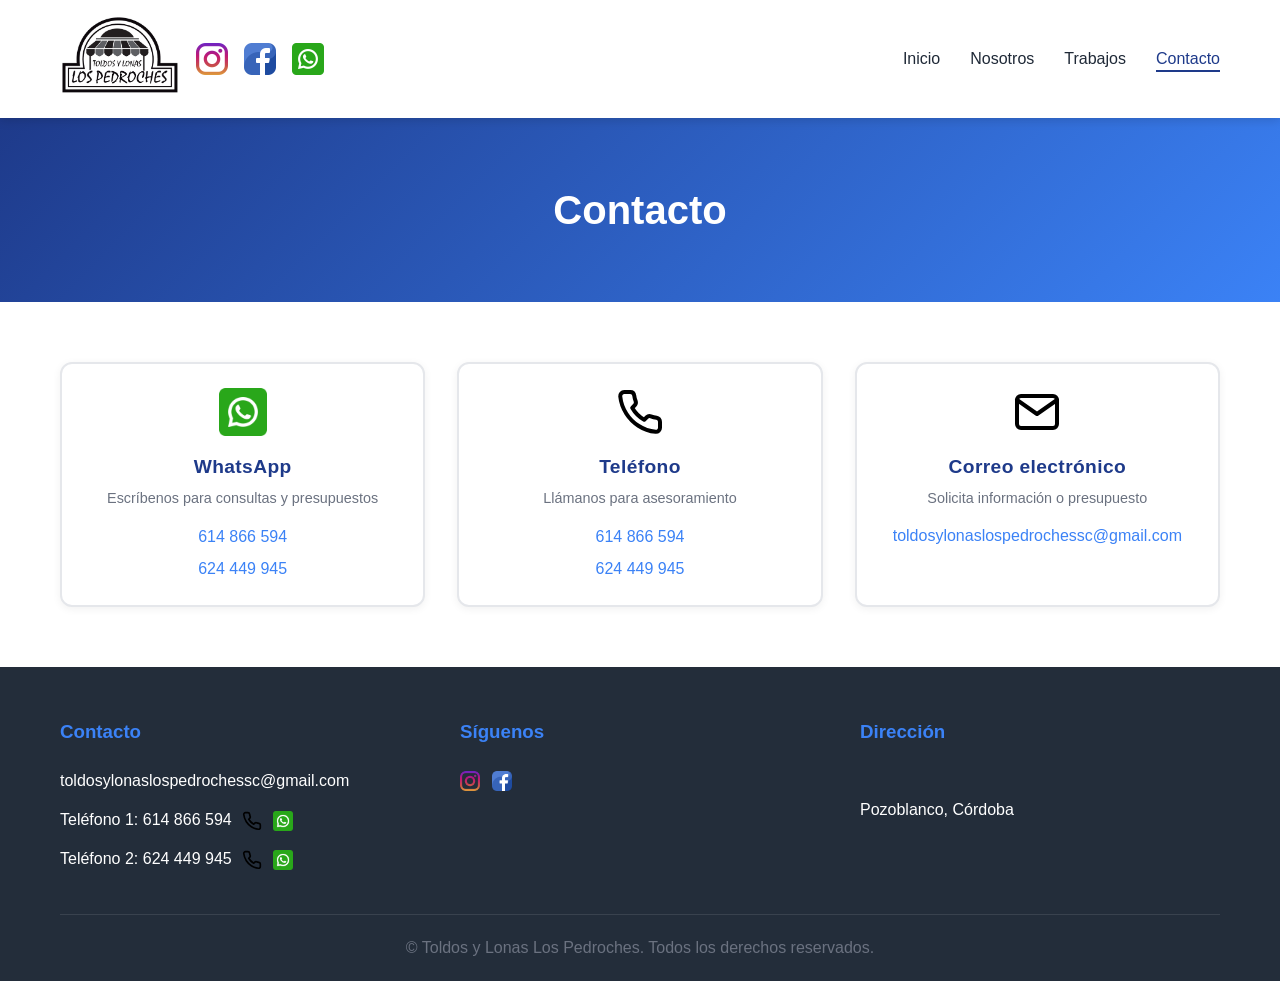
<file: contacto.html>
<!DOCTYPE html>
<html lang="es">

<head>
    <meta charset="UTF-8">
    <meta name="viewport" content="width=device-width, initial-scale=1.0">

    <title>Contacto | Toldos Y Lonas Los Pedroches</title>

    <meta name="description"
        content="Contacta con Toldos y Lonas Los Pedroches para solicitar presupuesto de toldos, pérgolas, cerramientos o ventanas en Pozoblanco y la comarca de Los Pedroches (Córdoba). Atención rápida y sin compromiso.">

    <link rel="canonical" href="https://toldosylonaslospedroches.com/contacto" />

    <link rel="stylesheet" href="css/style.css">

    <!-- Favicon -->
    <link rel="icon" type="image/jpeg" href="img/logo/toldos_y_lonas_los_pedroches_pozoblanco.jpg">

    <!-- Open Graph (para WhatsApp, Facebook, etc.) -->
    <meta property="og:title" content="Contacto | Toldos y Lonas Los Pedroches">
    <meta property="og:description"
        content="Solicita presupuesto para toldos, pérgolas, cerramientos y ventanas en Pozoblanco y la comarca de Los Pedroches (Córdoba).">
    <meta property="og:image"
        content="https://toldosylonaslospedroches.com/img/logo/toldos_y_lonas_los_pedroches_pozoblanco.jpg">
    <meta property="og:url" content="https://toldosylonaslospedroches.com/contacto">
    <meta property="og:type" content="website">

</head>

<body>
    <header>
        <div class="container">
            <div class="logo">
                <a href="index.html" class="logo-link">
                    <img src="img/logo/toldos_y_lonas_los_pedroches_pozoblanco.jpg" alt="Toldos y Lonas Los Pedroches">
                </a>
                <a class="header-instagram"
                    href="https://www.instagram.com/toldosylonaslospedroches?igsh=MXFneHl3bjhxbDBkdw==" target="_blank"
                    rel="noopener noreferrer">
                    <img src="img/icono/logo_instagram.png" alt="Instagram Toldos y Lonas Los Pedroches">
                </a>
                <a class="header-facebook"
                    href="https://www.facebook.com/people/Toldosylonas-Pedroches/pfbid0Kgev13pssiuxuyTjoqtjKKXWjdEY37gqTxpiwwmPkqGadD2X2cgHe19c9mCkzZNrl/"
                    target="_blank" rel="noopener noreferrer">
                    <img src="img/icono/icono_facebook.png" alt="Facebook Toldos y Lonas Los Pedroches">
                </a>
                <a class="header-whatsapp" href="https://wa.me/34614866594" target="_blank" rel="noopener noreferrer">
                    <img src="img/icono/logo_whatsapp.png" alt="WhatsApp Toldos y Lonas Los Pedroches">
                </a>
            </div>
            <nav class="menu">
                <ul>
                    <li><a href="index.html">Inicio</a></li>
                    <li><a href="nosotros.html">Nosotros</a></li>
                    <li><a href="trabajos.html">Trabajos</a></li>
                    <li><a href="contacto.html" class="active">Contacto</a></li>
                </ul>
            </nav>
            <div class="menu-toggle">
                <span></span>
                <span></span>
                <span></span>
            </div>
        </div>
    </header>

    <main>
        <section class="page-header">
            <div class="container">
                <h1>Contacto</h1>
            </div>
        </section>

        <section class="contact-content">
            <div class="container">
                <div class="contact-blocks">
                    <div class="contact-block">
                        <div class="contact-block-icon">
                            <img src="img/icono/logo_whatsapp.png" alt="WhatsApp">
                        </div>
                        <h2>WhatsApp</h2>
                        <p class="contact-block-desc">Escríbenos para consultas y presupuestos</p>
                        <ul class="contact-block-list">
                            <li><a href="https://wa.me/34614866594" target="_blank" rel="noopener noreferrer">614 866
                                    594</a></li>
                            <li><a href="https://wa.me/34624449945" target="_blank" rel="noopener noreferrer">624 449
                                    945</a></li>
                        </ul>
                    </div>
                    <div class="contact-block">
                        <a href="tel:34614866594" class="contact-block-icon" title="Llamar al 614 866 594">
                            <img src="img/icono/icono_telefono.svg" alt="Llamar">
                        </a>
                        <h2>Teléfono</h2>
                        <p class="contact-block-desc">Llámanos para asesoramiento</p>
                        <ul class="contact-block-list">
                            <li><a href="tel:34614866594" title="Llamar">614 866 594</a></li>
                            <li><a href="tel:34624449945" title="Llamar">624 449 945</a></li>
                        </ul>
                    </div>
                    <div class="contact-block">
                        <a href="mailto:toldosylonaslospedroches@gmail.com" class="contact-block-icon"
                            title="Enviar correo">
                            <img src="img/icono/icono_email.svg" alt="Correo electrónico">
                        </a>
                        <h2>Correo electrónico</h2>
                        <p class="contact-block-desc">Solicita información o presupuesto</p>
                        <p class="contact-block-email">
                            <a href="mailto:toldosylonaslospedroches@gmail.com">toldosylonaslospedrochessc@gmail.com</a>
                        </p>
                    </div>
                </div>
            </div>
        </section>
    </main>

    <footer>
        <div class="container">
            <div class="footer-content">
                <div class="footer-section">
                    <h3>Contacto</h3>
                    <p>toldosylonaslospedrochessc@gmail.com</p>
                    <p>Teléfono 1: 614 866 594
                        <a href="tel:34614866594" class="footer-tel" title="Llamar al 614 866 594">
                            <img src="img/icono/icono_telefono.svg" alt="Llamar" class="footer-phone">
                        </a>
                        <a class="footer-whatsapp" href="https://wa.me/34614866594" target="_blank"
                            rel="noopener noreferrer">
                            <img src="img/icono/logo_whatsapp.png" alt="WhatsApp 614 866 594">
                        </a>
                    </p>
                    <p>Teléfono 2: 624 449 945
                        <a href="tel:34624449945" class="footer-tel" title="Llamar al 624 449 945">
                            <img src="img/icono/icono_telefono.svg" alt="Llamar" class="footer-phone">
                        </a>
                        <a class="footer-whatsapp" href="https://wa.me/34624449945" target="_blank"
                            rel="noopener noreferrer">
                            <img src="img/icono/logo_whatsapp.png" alt="WhatsApp 624 449 945">
                        </a>
                    </p>
                </div>
                <div class="footer-section">
                    <h3>Síguenos</h3>
                    <div class="social-links">
                        <a href="https://www.instagram.com/toldosylonaslospedroches?igsh=MXFneHl3bjhxbDBkdw=="
                            target="_blank" rel="noopener noreferrer">
                            <img src="img/icono/logo_instagram.png" alt="Instagram Toldos y Lonas Los Pedroches">
                        </a>
                        <a href="https://www.facebook.com/people/Toldosylonas-Pedroches/pfbid0Kgev13pssiuxuyTjoqtjKKXWjdEY37gqTxpiwwmPkqGadD2X2cgHe19c9mCkzZNrl/"
                            target="_blank" rel="noopener noreferrer">
                            <img src="img/icono/icono_facebook.png" alt="Facebook Toldos y Lonas Los Pedroches">
                        </a>
                    </div>
                </div>
                <div class="footer-section">
                    <h3>Dirección</h3>
                    <p><br>
                        Pozoblanco, Córdoba</p>
                </div>
            </div>
            <div class="footer-bottom">
                <p>&copy; Toldos y Lonas Los Pedroches. Todos los derechos reservados.</p>
            </div>
        </div>
    </footer>

    <script src="js/main.js"></script>
</body>

</html>
</file>
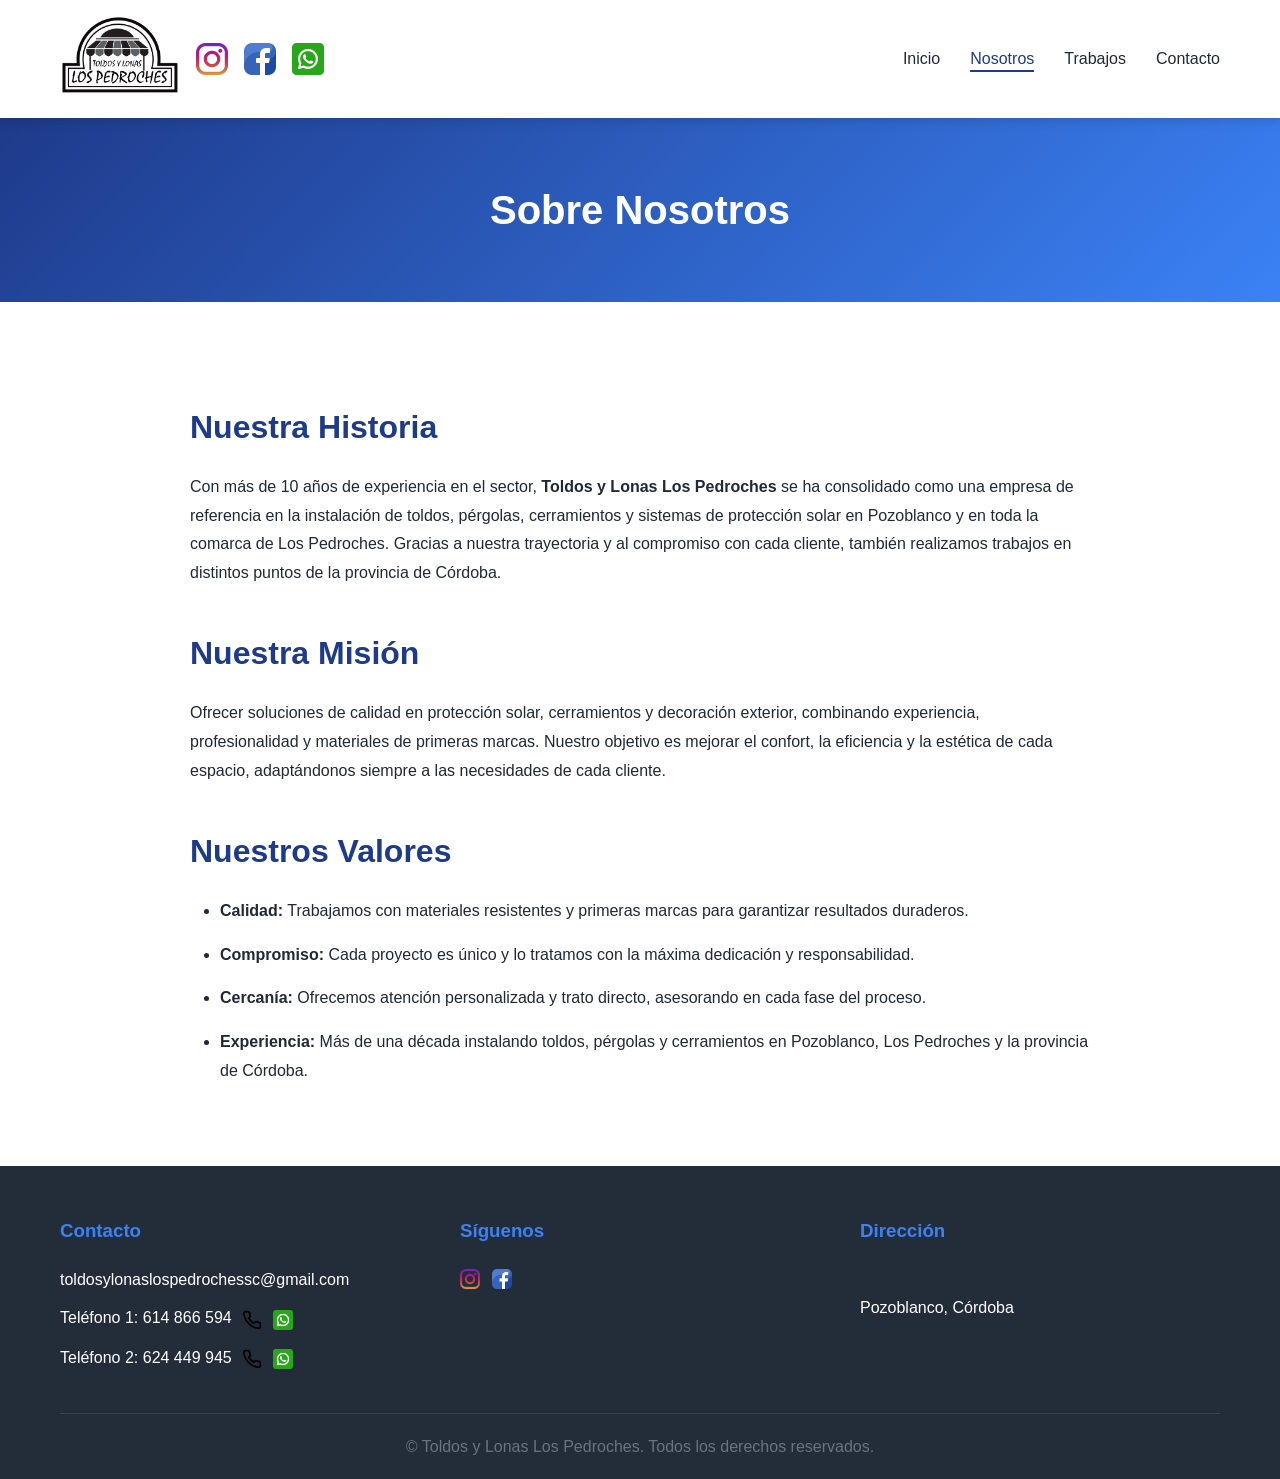
<file: nosotros.html>
<!DOCTYPE html>
<html lang="es">

<head>
    <meta charset="UTF-8">
    <meta name="viewport" content="width=device-width, initial-scale=1.0">

    <title>Nosotros | Toldos Y Lonas Los Pedroches</title>

    <meta name="description"
        content="Conoce Toldos y Lonas Los Pedroches, empresa ubicada en Pozoblanco especializada en la instalación de toldos, pérgolas, cerramientos y ventanas. Más de 10 años ofreciendo servicio en Córdoba y alrededores.">

    <link rel="canonical" href="https://toldosylonaslospedroches.com/nosotros" />

    <link rel="stylesheet" href="css/style.css">

    <!-- Favicon -->
    <link rel="icon" type="image/jpeg" href="img/logo/toldos_y_lonas_los_pedroches_pozoblanco.jpg">

    <!-- Open Graph (para WhatsApp, Facebook, etc.) -->
    <meta property="og:title" content="Toldos y Lonas Los Pedroches">
    <meta property="og:description"
        content="Empresa de Pozoblanco especializada en toldos, pérgolas, cerramientos y ventanas. Más de 10 años de experiencia en Córdoba.">
    <meta property="og:image"
        content="https://toldosylonaslospedroches.com/img/logo/toldos_y_lonas_los_pedroches_pozoblanco.jpg">
    <meta property="og:url" content="https://toldosylonaslospedroches.com/nosotros">
    <meta property="og:type" content="website">

</head>

<body>
    <header>
        <div class="container">
            <div class="logo">
                <a href="index.html" class="logo-link">
                    <img src="img/logo/toldos_y_lonas_los_pedroches_pozoblanco.jpg" alt="Toldos y Lonas Los Pedroches">
                </a>
                <a class="header-instagram"
                    href="https://www.instagram.com/toldosylonaslospedroches?igsh=MXFneHl3bjhxbDBkdw==" target="_blank"
                    rel="noopener noreferrer">
                    <img src="img/icono/logo_instagram.png" alt="Instagram Toldos y Lonas Los Pedroches">
                </a>
                <a class="header-facebook"
                    href="https://www.facebook.com/people/Toldosylonas-Pedroches/pfbid0Kgev13pssiuxuyTjoqtjKKXWjdEY37gqTxpiwwmPkqGadD2X2cgHe19c9mCkzZNrl/"
                    target="_blank" rel="noopener noreferrer">
                    <img src="img/icono/icono_facebook.png" alt="Facebook Toldos y Lonas Los Pedroches">
                </a>
                <a class="header-whatsapp" href="https://wa.me/34614866594" target="_blank" rel="noopener noreferrer">
                    <img src="img/icono/logo_whatsapp.png" alt="WhatsApp Toldos y Lonas Los Pedroches">
                </a>
            </div>
            <nav class="menu">
                <ul>
                    <li><a href="index.html">Inicio</a></li>
                    <li><a href="nosotros.html" class="active">Nosotros</a></li>
                    <li><a href="trabajos.html">Trabajos</a></li>
                    <li><a href="contacto.html">Contacto</a></li>
                </ul>
            </nav>
            <div class="menu-toggle">
                <span></span>
                <span></span>
                <span></span>
            </div>
        </div>
    </header>

    <main>
        <section class="page-header">
            <div class="container">
                <h1>Sobre Nosotros</h1>
            </div>
        </section>

        <section class="about-content">
            <div class="container">
                <div class="about-text">

                    <h2>Nuestra Historia</h2>
                    <p>Con más de 10 años de experiencia en el sector, <strong>Toldos y Lonas Los Pedroches</strong> se
                        ha consolidado como una empresa de referencia en la instalación de toldos, pérgolas,
                        cerramientos y sistemas de protección solar en Pozoblanco y en toda la comarca de Los Pedroches.
                        Gracias a nuestra trayectoria y al compromiso con cada cliente, también realizamos trabajos en
                        distintos puntos de la provincia de Córdoba.</p>

                    <h2>Nuestra Misión</h2>
                    <p>Ofrecer soluciones de calidad en protección solar, cerramientos y decoración exterior, combinando
                        experiencia, profesionalidad y materiales de primeras marcas. Nuestro objetivo es mejorar el
                        confort, la eficiencia y la estética de cada espacio, adaptándonos siempre a las necesidades de
                        cada cliente.</p>

                    <h2>Nuestros Valores</h2>
                    <ul>
                        <li><strong>Calidad:</strong> Trabajamos con materiales resistentes y primeras marcas para
                            garantizar resultados duraderos.</li>
                        <li><strong>Compromiso:</strong> Cada proyecto es único y lo tratamos con la máxima dedicación y
                            responsabilidad.</li>
                        <li><strong>Cercanía:</strong> Ofrecemos atención personalizada y trato directo, asesorando en
                            cada fase del proceso.</li>
                        <li><strong>Experiencia:</strong> Más de una década instalando toldos, pérgolas y cerramientos
                            en Pozoblanco, Los Pedroches y la provincia de Córdoba.</li>
                    </ul>

                </div>
            </div>
        </section>
    </main>

    <footer>
        <div class="container">
            <div class="footer-content">
                <div class="footer-section">
                    <h3>Contacto</h3>
                    <p>toldosylonaslospedrochessc@gmail.com</p>
                    <p>Teléfono 1: 614 866 594
                        <a href="tel:34614866594" class="footer-tel" title="Llamar al 614 866 594">
                            <img src="img/icono/icono_telefono.svg" alt="Llamar" class="footer-phone">
                        </a>
                        <a class="footer-whatsapp" href="https://wa.me/34614866594" target="_blank"
                            rel="noopener noreferrer">
                            <img src="img/icono/logo_whatsapp.png" alt="WhatsApp 614 866 594">
                        </a>
                    </p>
                    <p>Teléfono 2: 624 449 945
                        <a href="tel:34624449945" class="footer-tel" title="Llamar al 624 449 945">
                            <img src="img/icono/icono_telefono.svg" alt="Llamar" class="footer-phone">
                        </a>
                        <a class="footer-whatsapp" href="https://wa.me/34624449945" target="_blank"
                            rel="noopener noreferrer">
                            <img src="img/icono/logo_whatsapp.png" alt="WhatsApp 624 449 945">
                        </a>
                    </p>
                </div>
                <div class="footer-section">
                    <h3>Síguenos</h3>
                    <div class="social-links">
                        <a href="https://www.instagram.com/toldosylonaslospedroches?igsh=MXFneHl3bjhxbDBkdw=="
                            target="_blank" rel="noopener noreferrer">
                            <img src="img/icono/logo_instagram.png" alt="Instagram Toldos y Lonas Los Pedroches">
                        </a>
                        <a href="https://www.facebook.com/people/Toldosylonas-Pedroches/pfbid0Kgev13pssiuxuyTjoqtjKKXWjdEY37gqTxpiwwmPkqGadD2X2cgHe19c9mCkzZNrl/"
                            target="_blank" rel="noopener noreferrer">
                            <img src="img/icono/icono_facebook.png" alt="Facebook Toldos y Lonas Los Pedroches">
                        </a>
                    </div>
                </div>
                <div class="footer-section">
                    <h3>Dirección</h3>
                    <p><br>
                        Pozoblanco, Córdoba</p>
                </div>
            </div>
            <div class="footer-bottom">
                <p>&copy; Toldos y Lonas Los Pedroches. Todos los derechos reservados.</p>
            </div>
        </div>
    </footer>

    <script src="js/main.js"></script>
</body>

</html>
</file>
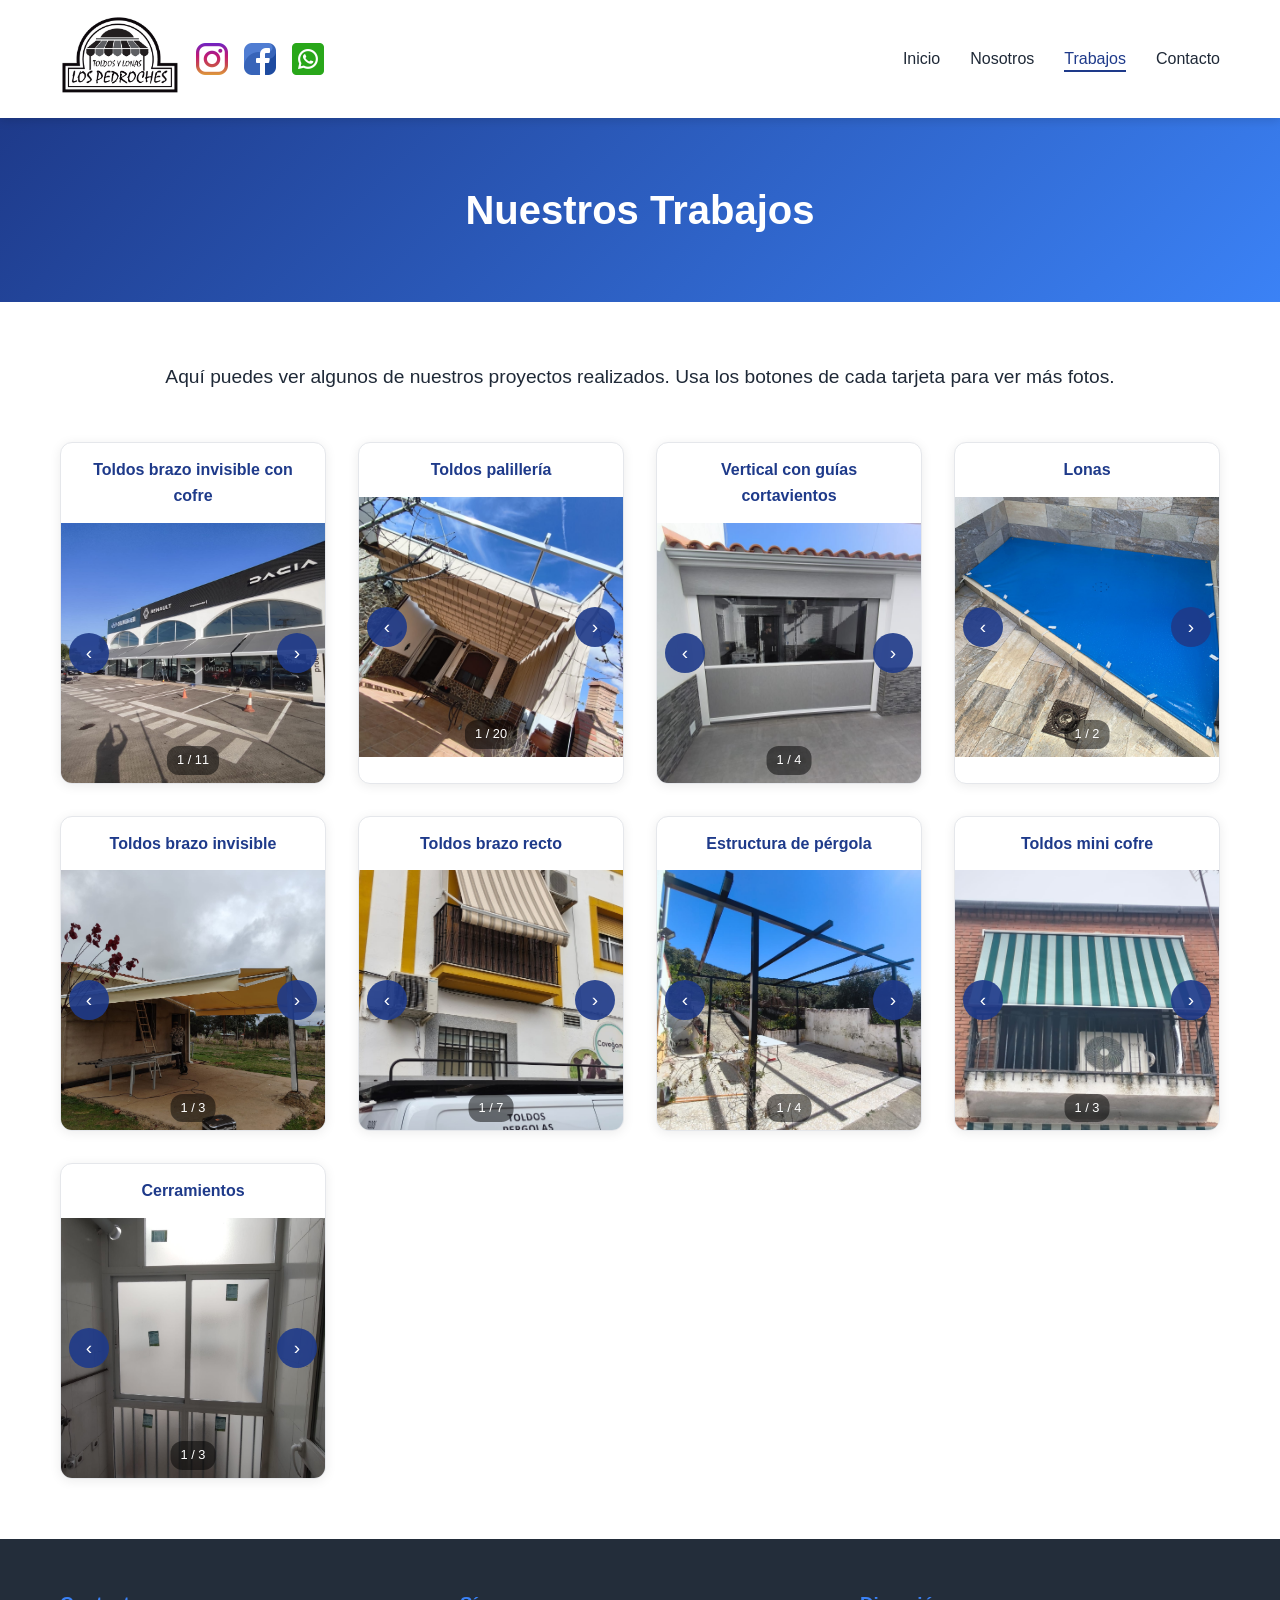
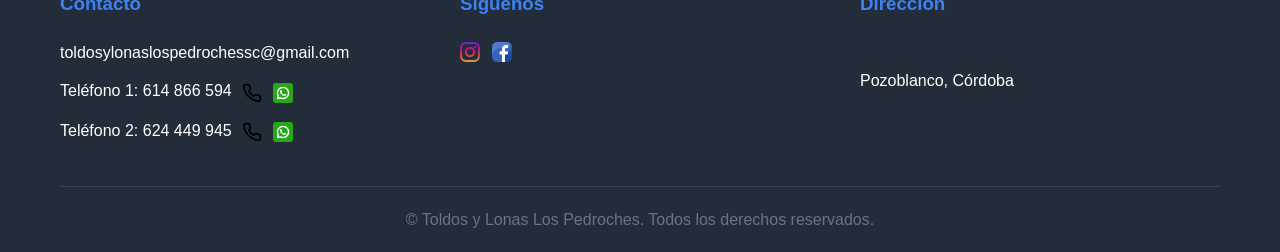
<file: trabajos.html>
<!DOCTYPE html>
<html lang="es">

<head>
    <meta charset="UTF-8">
    <meta name="viewport" content="width=device-width, initial-scale=1.0">

    <title>Trabajos | Toldos Y Lonas Los Pedroches</title>

    <meta name="description"
        content="Descubre algunos de nuestros trabajos de instalación de toldos, pérgolas, cerramientos y ventanas realizados por Toldos y Lonas Los Pedroches en Pozoblanco y provincia de Córdoba.">

    <link rel="canonical" href="https://toldosylonaslospedroches.com/trabajos" />

    <link rel="stylesheet" href="css/style.css">

    <!-- Favicon -->
    <link rel="icon" type="image/jpeg" href="img/logo/toldos_y_lonas_los_pedroches_pozoblanco.jpg">

    <!-- Open Graph (para WhatsApp, Facebook, etc.) -->
    <meta property="og:title" content="Trabajos de Toldos y Cerramientos | Toldos y Lonas Los Pedroches">
    <meta property="og:description"
        content="Mira algunos de nuestros trabajos de instalación de toldos, pérgolas, cerramientos y ventanas en Pozoblanco y provincia de Córdoba.">
    <meta property="og:image"
        content="https://toldosylonaslospedroches.com/img/logo/toldos_y_lonas_los_pedroches_pozoblanco.jpg">
    <meta property="og:url" content="https://toldosylonaslospedroches.com/trabajos">
    <meta property="og:type" content="website">

</head>

<body>
    <header>
        <div class="container">
            <div class="logo">
                <a href="index.html" class="logo-link">
                    <img src="img/logo/toldos_y_lonas_los_pedroches_pozoblanco.jpg" alt="Toldos y Lonas Los Pedroches">
                </a>
                <a class="header-instagram"
                    href="https://www.instagram.com/toldosylonaslospedroches?igsh=MXFneHl3bjhxbDBkdw==" target="_blank"
                    rel="noopener noreferrer">
                    <img src="img/icono/logo_instagram.png" alt="Instagram Toldos y Lonas Los Pedroches">
                </a>
                <a class="header-facebook"
                    href="https://www.facebook.com/people/Toldosylonas-Pedroches/pfbid0Kgev13pssiuxuyTjoqtjKKXWjdEY37gqTxpiwwmPkqGadD2X2cgHe19c9mCkzZNrl/"
                    target="_blank" rel="noopener noreferrer">
                    <img src="img/icono/icono_facebook.png" alt="Facebook Toldos y Lonas Los Pedroches">
                </a>
                <a class="header-whatsapp" href="https://wa.me/34614866594" target="_blank" rel="noopener noreferrer">
                    <img src="img/icono/logo_whatsapp.png" alt="WhatsApp Toldos y Lonas Los Pedroches">
                </a>
            </div>
            <nav class="menu">
                <ul>
                    <li><a href="index.html">Inicio</a></li>
                    <li><a href="nosotros.html">Nosotros</a></li>
                    <li><a href="trabajos.html" class="active">Trabajos</a></li>
                    <li><a href="contacto.html">Contacto</a></li>
                </ul>
            </nav>
            <div class="menu-toggle">
                <span></span>
                <span></span>
                <span></span>
            </div>
        </div>
    </header>

    <main>
        <style>
            .works-cards {
                display: grid;
                grid-template-columns: 1fr;
                gap: 28px;
                max-width: 1000px;
                margin: 0 auto;
            }

            @media (min-width: 600px) {
                .works-cards {
                    grid-template-columns: repeat(2, 1fr);
                }
            }

            @media (min-width: 900px) {
                .works-cards {
                    grid-template-columns: repeat(3, 1fr);
                    gap: 32px;
                }
            }

            @media (min-width: 1100px) {
                .works-cards {
                    grid-template-columns: repeat(4, 1fr);
                    max-width: 1200px;
                }
            }

            .work-card {
                background: #fff;
                border-radius: 12px;
                overflow: hidden;
                box-shadow: 0 2px 12px rgba(0, 0, 0, 0.08);
                border: 1px solid #e5e7eb;
            }

            .work-card-title {
                padding: 14px 16px;
                font-size: 1rem;
                color: var(--primary-blue);
                font-weight: 600;
                text-align: center;
            }

            .work-card-slider {
                position: relative;
                width: 100%;
                height: 260px;
                background: #f3f4f6;
            }

            .work-card-slider img {
                width: 100%;
                height: 100%;
                object-fit: cover;
                display: block;
            }

            @media (max-width: 768px) {
                .work-card-slider {
                    height: 380px;
                }

                .work-card-slider img {
                    object-fit: contain;
                }
            }

            .work-card-btns {
                position: absolute;
                top: 0;
                left: 0;
                right: 0;
                bottom: 0;
                display: flex;
                justify-content: space-between;
                align-items: center;
                padding: 0 8px;
                pointer-events: none;
            }

            .work-card-btns button {
                pointer-events: auto;
                width: 40px;
                height: 40px;
                border: none;
                border-radius: 50%;
                background: rgba(30, 58, 138, 0.9);
                color: #fff;
                font-size: 1.2rem;
                cursor: pointer;
                display: flex;
                align-items: center;
                justify-content: center;
                transition: background 0.2s;
            }

            .work-card-btns button:hover {
                background: var(--secondary-blue);
            }

            .work-card-counter {
                position: absolute;
                bottom: 8px;
                left: 50%;
                transform: translateX(-50%);
                background: rgba(0, 0, 0, 0.5);
                color: #fff;
                padding: 4px 10px;
                border-radius: 12px;
                font-size: 0.8rem;
            }
        </style>
        <section class="page-header">
            <div class="container">
                <h1>Nuestros Trabajos</h1>
            </div>
        </section>

        <section class="works-content">
            <div class="container">
                <p class="intro-text">Aquí puedes ver algunos de nuestros proyectos realizados. Usa los botones de cada
                    tarjeta para ver más fotos.</p>
                <div class="works-cards">
                    <div class="work-card"
                        data-images='["img/trabajos/1_toldos_brazo_invisible_cofre/brazo_invisible_cofre_1.jpeg","img/trabajos/1_toldos_brazo_invisible_cofre/brazo_invisible_cofre_2.jpeg","img/trabajos/1_toldos_brazo_invisible_cofre/brazo_invisible_cofre_3.jpeg","img/trabajos/1_toldos_brazo_invisible_cofre/brazo_invisible_cofre_4.jpeg","img/trabajos/1_toldos_brazo_invisible_cofre/brazo_invisible_cofre_5.jpeg","img/trabajos/1_toldos_brazo_invisible_cofre/brazo_invisible_cofre_6.jpeg","img/trabajos/1_toldos_brazo_invisible_cofre/brazo_invisible_cofre_7.jpeg","img/trabajos/1_toldos_brazo_invisible_cofre/brazo_invisible_cofre_8.jpeg","img/trabajos/1_toldos_brazo_invisible_cofre/brazo_invisible_cofre_9.jpeg","img/trabajos/1_toldos_brazo_invisible_cofre/brazo_invisible_cofre_10.jpeg","img/trabajos/1_toldos_brazo_invisible_cofre/brazo_invisible_cofre_11.jpeg"]'
                        data-title="Toldos brazo invisible con cofre">
                        <h3 class="work-card-title">Toldos brazo invisible con cofre</h3>
                        <div class="work-card-slider"><img src="img/trabajos/1_toldos_brazo_invisible_cofre/brazo_invisible_cofre_1.jpeg" alt="Toldos brazo invisible con cofre">
                            <div class="work-card-btns"><button type="button" aria-label="Anterior">‹</button><button type="button" aria-label="Siguiente">›</button></div><span class="work-card-counter">1 / 11</span></div>
                    </div>
                    <div class="work-card"
                        data-images='["img/trabajos/2_toldos_palilleria/toldo_palilleria_1.jpeg","img/trabajos/2_toldos_palilleria/toldo_palilleria_2.jpeg","img/trabajos/2_toldos_palilleria/toldo_palilleria_3.jpeg","img/trabajos/2_toldos_palilleria/toldo_palilleria_4.jpeg","img/trabajos/2_toldos_palilleria/toldo_palilleria_5.jpeg","img/trabajos/2_toldos_palilleria/toldo_palilleria_6.jpeg","img/trabajos/2_toldos_palilleria/toldo_palilleria_7.jpeg","img/trabajos/2_toldos_palilleria/toldo_palilleria_8.jpeg","img/trabajos/2_toldos_palilleria/toldo_palilleria_9.jpeg","img/trabajos/2_toldos_palilleria/toldo_palilleria_10.jpeg","img/trabajos/2_toldos_palilleria/toldo_palilleria_11.jpeg","img/trabajos/2_toldos_palilleria/toldo_palilleria_12.jpeg","img/trabajos/2_toldos_palilleria/toldo_palilleria_13.jpeg","img/trabajos/2_toldos_palilleria/toldo_palilleria_14.jpeg","img/trabajos/2_toldos_palilleria/toldo_palilleria_15.jpeg","img/trabajos/2_toldos_palilleria/toldo_palilleria_16.jpeg","img/trabajos/2_toldos_palilleria/toldo_palilleria_17.jpeg","img/trabajos/2_toldos_palilleria/toldo_palilleria_18.jpeg","img/trabajos/2_toldos_palilleria/toldo_palilleria_19.jpeg","img/trabajos/2_toldos_palilleria/toldo_palilleria_20.jpeg"]'
                        data-title="Toldos palillería">
                        <h3 class="work-card-title">Toldos palillería</h3>
                        <div class="work-card-slider"><img src="img/trabajos/2_toldos_palilleria/toldo_palilleria_1.jpeg" alt="Toldos palillería">
                            <div class="work-card-btns"><button type="button" aria-label="Anterior">‹</button><button type="button" aria-label="Siguiente">›</button></div><span class="work-card-counter">1 / 20</span></div>
                    </div>
                    <div class="work-card"
                        data-images='["img/trabajos/3_vertical_con_guias_cortavientos/WhatsApp%20Image%202026-03-03%20at%2014.45.31.jpeg","img/trabajos/3_vertical_con_guias_cortavientos/WhatsApp%20Image%202026-03-03%20at%2014.45.31%20(1).jpeg","img/trabajos/3_vertical_con_guias_cortavientos/WhatsApp%20Image%202026-03-03%20at%2014.45.31%20(2).jpeg","img/trabajos/3_vertical_con_guias_cortavientos/WhatsApp%20Image%202026-03-03%20at%2014.45.31%20(3).jpeg"]'
                        data-title="Vertical con guías cortavientos">
                        <h3 class="work-card-title">Vertical con guías cortavientos</h3>
                        <div class="work-card-slider"><img src="img/trabajos/3_vertical_con_guias_cortavientos/WhatsApp%20Image%202026-03-03%20at%2014.45.31.jpeg" alt="Vertical con guías cortavientos">
                            <div class="work-card-btns"><button type="button" aria-label="Anterior">‹</button><button type="button" aria-label="Siguiente">›</button></div><span class="work-card-counter">1 / 4</span></div>
                    </div>
                    <div class="work-card"
                        data-images='["img/trabajos/4_lonas/lonas_1.jpeg","img/trabajos/4_lonas/lonas_2.jpeg"]'
                        data-title="Lonas">
                        <h3 class="work-card-title">Lonas</h3>
                        <div class="work-card-slider"><img src="img/trabajos/4_lonas/lonas_1.jpeg" alt="Lonas">
                            <div class="work-card-btns"><button type="button" aria-label="Anterior">‹</button><button type="button" aria-label="Siguiente">›</button></div><span class="work-card-counter">1 / 2</span></div>
                    </div>
                    <div class="work-card"
                        data-images='["img/trabajos/5_toldos_brazo_invisible/WhatsApp%20Image%202026-03-03%20at%2014.47.12.jpeg","img/trabajos/5_toldos_brazo_invisible/WhatsApp%20Image%202026-03-03%20at%2014.47.12%20(1).jpeg","img/trabajos/5_toldos_brazo_invisible/WhatsApp%20Image%202026-03-03%20at%2014.47.13.jpeg"]'
                        data-title="Toldos brazo invisible">
                        <h3 class="work-card-title">Toldos brazo invisible</h3>
                        <div class="work-card-slider"><img src="img/trabajos/5_toldos_brazo_invisible/WhatsApp%20Image%202026-03-03%20at%2014.47.12.jpeg" alt="Toldos brazo invisible">
                            <div class="work-card-btns"><button type="button" aria-label="Anterior">‹</button><button type="button" aria-label="Siguiente">›</button></div><span class="work-card-counter">1 / 3</span></div>
                    </div>
                    <div class="work-card"
                        data-images='["img/trabajos/6_toldos_brazo_recto/brazo_recto_1.jpeg","img/trabajos/6_toldos_brazo_recto/brazo_recto_2.jpeg","img/trabajos/6_toldos_brazo_recto/brazo_recto_4.jpeg","img/trabajos/6_toldos_brazo_recto/brazo_recto_5.jpeg","img/trabajos/6_toldos_brazo_recto/brazo_recto_6.jpeg","img/trabajos/6_toldos_brazo_recto/brazo_recto_7.jpeg","img/trabajos/6_toldos_brazo_recto/brazo_recto_8.jpeg"]'
                        data-title="Toldos brazo recto">
                        <h3 class="work-card-title">Toldos brazo recto</h3>
                        <div class="work-card-slider"><img src="img/trabajos/6_toldos_brazo_recto/brazo_recto_1.jpeg" alt="Toldos brazo recto">
                            <div class="work-card-btns"><button type="button" aria-label="Anterior">‹</button><button type="button" aria-label="Siguiente">›</button></div><span class="work-card-counter">1 / 7</span></div>
                    </div>
                    <div class="work-card"
                        data-images='["img/trabajos/7_estructura_de_pérgola/estrucutra_de_pergola_1.jpeg","img/trabajos/7_estructura_de_pérgola/estrucutra_de_pergola_2.jpeg","img/trabajos/7_estructura_de_pérgola/estrucutra_de_pergola_3.jpeg","img/trabajos/7_estructura_de_pérgola/estrucutra_de_pergola_4.jpeg"]'
                        data-title="Estructura de Pérgola">
                        <h3 class="work-card-title">Estructura de pérgola</h3>
                        <div class="work-card-slider"><img src="img/trabajos/7_estructura_de_pérgola/estrucutra_de_pergola_1.jpeg" alt="Estructura de Pérgola">
                            <div class="work-card-btns"><button type="button" aria-label="Anterior">‹</button><button type="button" aria-label="Siguiente">›</button></div><span class="work-card-counter">1 / 4</span></div>
                    </div>
                    <div class="work-card"
                        data-images='["img/trabajos/8_toldos_mini_cofre/toldos_mini_cofre_1.jpeg","img/trabajos/8_toldos_mini_cofre/toldos_mini_cofre_2.jpeg","img/trabajos/8_toldos_mini_cofre/toldos_mini_cofre_3.jpeg"]'
                        data-title="Toldos Mini Cofre">
                        <h3 class="work-card-title">Toldos mini cofre</h3>
                        <div class="work-card-slider"><img src="img/trabajos/8_toldos_mini_cofre/toldos_mini_cofre_1.jpeg" alt="Toldos Mini Cofre">
                            <div class="work-card-btns"><button type="button" aria-label="Anterior">‹</button><button type="button" aria-label="Siguiente">›</button></div><span class="work-card-counter">1 / 3</span></div>
                    </div>
                    <div class="work-card"
                        data-images='["img/trabajos/9_cerramientos/cerramiento_1.jpeg","img/trabajos/9_cerramientos/cerramiento_2.jpeg","img/trabajos/9_cerramientos/cerramiento_3.jpeg"]'
                        data-title="Cerramientos">
                        <h3 class="work-card-title">Cerramientos</h3>
                        <div class="work-card-slider"><img src="img/trabajos/9_cerramientos/cerramiento_1.jpeg" alt="Cerramientos">
                            <div class="work-card-btns"><button type="button" aria-label="Anterior">‹</button><button type="button" aria-label="Siguiente">›</button></div><span class="work-card-counter">1 / 3</span></div>
                    </div>
                </div>
            </div>
        </section>
        <script>
            (function () {
                document.querySelectorAll('.work-card').forEach(function (card) {
                    var data = card.getAttribute('data-images');
                    if (!data) return;
                    var images = JSON.parse(data);
                    var total = images.length;
                    if (total <= 1) return;
                    var imgEl = card.querySelector('.work-card-slider img');
                    var counterEl = card.querySelector('.work-card-counter');
                    var prevBtn = card.querySelector('.work-card-btns button:first-child');
                    var nextBtn = card.querySelector('.work-card-btns button:last-child');
                    var idx = 0;
                    function update() { imgEl.src = images[idx]; imgEl.alt = card.getAttribute('data-title') + ' ' + (idx + 1); if (counterEl) counterEl.textContent = (idx + 1) + ' / ' + total; }
                    prevBtn.addEventListener('click', function () { idx = (idx - 1 + total) % total; update(); });
                    nextBtn.addEventListener('click', function () { idx = (idx + 1) % total; update(); });
                });
            })();
        </script>
    </main>

    <footer>
        <div class="container">
            <div class="footer-content">
                <div class="footer-section">
                    <h3>Contacto</h3>
                    <p>toldosylonaslospedrochessc@gmail.com</p>
                    <p>Teléfono 1: 614 866 594
                        <a href="tel:34614866594" class="footer-tel" title="Llamar al 614 866 594">
                            <img src="img/icono/icono_telefono.svg" alt="Llamar" class="footer-phone">
                        </a>
                        <a class="footer-whatsapp" href="https://wa.me/34614866594" target="_blank"
                            rel="noopener noreferrer">
                            <img src="img/icono/logo_whatsapp.png" alt="WhatsApp 614 866 594">
                        </a>
                    </p>
                    <p>Teléfono 2: 624 449 945
                        <a href="tel:34624449945" class="footer-tel" title="Llamar al 624 449 945">
                            <img src="img/icono/icono_telefono.svg" alt="Llamar" class="footer-phone">
                        </a>
                        <a class="footer-whatsapp" href="https://wa.me/34624449945" target="_blank"
                            rel="noopener noreferrer">
                            <img src="img/icono/logo_whatsapp.png" alt="WhatsApp 624 449 945">
                        </a>
                    </p>
                </div>
                <div class="footer-section">
                    <h3>Síguenos</h3>
                    <div class="social-links">
                        <a href="https://www.instagram.com/toldosylonaslospedroches?igsh=MXFneHl3bjhxbDBkdw=="
                            target="_blank" rel="noopener noreferrer">
                            <img src="img/icono/logo_instagram.png" alt="Instagram Toldos y Lonas Los Pedroches">
                        </a>
                        <a href="https://www.facebook.com/people/Toldosylonas-Pedroches/pfbid0Kgev13pssiuxuyTjoqtjKKXWjdEY37gqTxpiwwmPkqGadD2X2cgHe19c9mCkzZNrl/"
                            target="_blank" rel="noopener noreferrer">
                            <img src="img/icono/icono_facebook.png" alt="Facebook Toldos y Lonas Los Pedroches">
                        </a>
                    </div>
                </div>
                <div class="footer-section">
                    <h3>Dirección</h3>
                    <p><br>
                        Pozoblanco, Córdoba</p>
                </div>
            </div>
            <div class="footer-bottom">
                <p>&copy; Toldos y Lonas Los Pedroches. Todos los derechos reservados.</p>
            </div>
        </div>
    </footer>

    <script src="js/main.js"></script>
</body>

</html>
</file>
<file: css/style.css>
* {
    margin: 0;
    padding: 0;
    box-sizing: border-box;
}

:root {
    --primary-blue: #1e3a8a;
    --secondary-blue: #3b82f6;
    --light-blue: #dbeafe;
    --dark-blue: #1e40af;
    --text-dark: #1f2937;
    --text-light: #6b7280;
    --white: #ffffff;
    --gray-light: #f3f4f6;
}

body {
    font-family: 'Segoe UI', Tahoma, Geneva, Verdana, sans-serif;
    line-height: 1.6;
    color: var(--text-dark);
    background-color: var(--white);
}

/* Fondo para index.html */
body.index-page {
    background-color: var(--primary-blue);
    background-image: url('../img/fondo/fondo_toldos_prueba.png');
    background-size: cover;
    background-position: center;
    background-attachment: fixed;
    background-repeat: no-repeat;
    position: relative;
    min-height: 100vh;
}

@media (max-width: 768px) {
    body.index-page {
        background-attachment: scroll;
        background-size: cover;
        background-position: center center;
    }
}

body.index-page::before {
    content: '';
    position: fixed;
    top: 0;
    left: 0;
    width: 100%;
    height: 100%;
    background: linear-gradient(to bottom, rgba(30, 58, 138, 0.05), rgba(30, 58, 138, 0.15));
    z-index: 0;
    pointer-events: none;
}

@media (max-width: 768px) {
    body.index-page::before {
        position: absolute;
        background: linear-gradient(to bottom, rgba(30, 58, 138, 0.05), rgba(30, 58, 138, 0.12));
    }
}

body.index-page main {
    position: relative;
    z-index: 1;
}

body.index-page header {
    position: relative;
    z-index: 2;
}

.container {
    max-width: 1200px;
    margin: 0 auto;
    padding: 0 20px;
}

/* Header */
header {
    background-color: rgba(255, 255, 255, 0.95);
    backdrop-filter: blur(10px);
    box-shadow: 0 2px 10px rgba(0,0,0,0.15);
    position: sticky;
    top: 0;
    z-index: 1000;
}

body.index-page header {
    background-color: rgba(255, 255, 255, 0.98);
    backdrop-filter: blur(10px);
}

header .container {
    display: flex;
    justify-content: space-between;
    align-items: center;
    padding: 15px 20px;
}

.logo {
    display: flex;
    align-items: center;
    gap: 16px;
}

.logo img {
    height: 80px;
    width: auto;
}

.header-instagram img,
.header-facebook img,
.header-whatsapp img {
    height: 32px;
    width: auto;
    display: block;
}

.menu ul {
    display: flex;
    list-style: none;
    gap: 30px;
}

.menu a {
    text-decoration: none;
    color: var(--text-dark);
    font-weight: 500;
    font-size: 16px;
    transition: color 0.3s;
    position: relative;
}

.menu a:hover,
.menu a.active {
    color: var(--primary-blue);
}

.menu a.active::after {
    content: '';
    position: absolute;
    bottom: -5px;
    left: 0;
    width: 100%;
    height: 2px;
    background-color: var(--primary-blue);
}

.menu-toggle {
    display: none;
    flex-direction: column;
    cursor: pointer;
    gap: 5px;
}

.menu-toggle span {
    width: 25px;
    height: 3px;
    background-color: var(--text-dark);
    transition: all 0.3s;
}

/* Hero Section */
.hero {
    background: linear-gradient(135deg, rgba(30, 58, 138, 0.85) 0%, rgba(59, 130, 246, 0.85) 100%);
    color: var(--white);
    padding: 80px 0;
    text-align: center;
    position: relative;
    backdrop-filter: blur(2px);
}

body.index-page .hero {
    background: rgba(30, 58, 138, 0.3);
    backdrop-filter: blur(1px);
}

.hero h1 {
    font-size: 2.5em;
    margin-bottom: 30px;
    font-weight: 700;
    text-shadow: 3px 3px 10px rgba(0, 0, 0, 0.8), 1px 1px 3px rgba(0, 0, 0, 0.9);
    color: var(--white);
}

body.index-page .hero h1 {
    text-shadow: 3px 3px 12px rgba(0, 0, 0, 0.9), 2px 2px 6px rgba(0, 0, 0, 1);
}

.hero p {
    font-size: 1.25em;
    margin-bottom: 20px;
    max-width: 900px;
    margin-left: auto;
    margin-right: auto;
    text-shadow: 2px 2px 8px rgba(0, 0, 0, 0.8), 1px 1px 4px rgba(0, 0, 0, 0.9);
    color: var(--white);
    font-weight: 500;
}

body.index-page .hero p {
    text-shadow: 2px 2px 10px rgba(0, 0, 0, 0.9), 1px 1px 5px rgba(0, 0, 0, 1);
}

.hero p strong {
    color: var(--white);
    font-weight: 700;
    text-shadow: 3px 3px 10px rgba(0, 0, 0, 0.9), 2px 2px 6px rgba(0, 0, 0, 1);
}

.hero-buttons {
    margin-top: 40px;
    margin-bottom: 36px;
    display: flex;
    gap: 20px;
    justify-content: center;
    flex-wrap: wrap;
}

.btn {
    padding: 15px 30px;
    text-decoration: none;
    border-radius: 5px;
    font-weight: 600;
    transition: all 0.3s;
    display: inline-block;
}

.btn-primary {
    background-color: var(--white);
    color: var(--primary-blue);
}

.btn-primary:hover {
    background-color: var(--light-blue);
    transform: translateY(-2px);
    box-shadow: 0 5px 15px rgba(0,0,0,0.2);
}

.btn-secondary {
    background-color: transparent;
    color: var(--white);
    border: 2px solid var(--white);
}

.btn-secondary:hover {
    background-color: var(--white);
    color: var(--primary-blue);
}

/* Services Section */
.services {
    padding: 80px 0;
    background-color: rgba(243, 244, 246, 0.95);
    backdrop-filter: blur(5px);
}

body.index-page .services {
    background-color: rgba(255, 255, 255, 0.85);
    backdrop-filter: blur(3px);
}

.services h2 {
    text-align: center;
    font-size: 2.5em;
    margin-bottom: 50px;
    color: var(--primary-blue);
    text-shadow: 1px 1px 3px rgba(0, 0, 0, 0.1);
    font-weight: 700;
}

.services-grid {
    display: grid;
    grid-template-columns: repeat(auto-fit, minmax(250px, 1fr));
    gap: 30px;
}

.service-card {
    background-color: rgba(255, 255, 255, 0.9);
    padding: 30px;
    border-radius: 10px;
    text-align: center;
    box-shadow: 0 3px 15px rgba(0,0,0,0.2);
    transition: transform 0.3s, box-shadow 0.3s;
    backdrop-filter: blur(3px);
}

.service-card:hover {
    transform: translateY(-5px);
    box-shadow: 0 5px 20px rgba(30, 58, 138, 0.2);
}

.service-icon {
    width: 100px;
    height: 100px;
    margin: 0 auto 20px;
    border-radius: 50%;
    background-color: var(--light-blue);
    display: flex;
    align-items: center;
    justify-content: center;
    overflow: hidden;
}

.service-icon img {
    width: 80px;
    height: 80px;
    object-fit: cover;
}

.service-card h3 {
    color: var(--primary-blue);
    margin-bottom: 15px;
    font-size: 1.5em;
}

.service-card p {
    color: var(--text-dark);
    line-height: 1.7;
}

/* Why Us Section */
.why-us {
    padding: 80px 0;
    background-color: rgba(255, 255, 255, 0.85);
    backdrop-filter: blur(3px);
}

.why-us h2 {
    text-align: center;
    font-size: 2.5em;
    margin-bottom: 50px;
    color: var(--primary-blue);
    text-shadow: 1px 1px 3px rgba(0, 0, 0, 0.1);
    font-weight: 700;
}

.why-grid {
    display: grid;
    grid-template-columns: repeat(auto-fit, minmax(250px, 1fr));
    gap: 30px;
}

.why-card {
    text-align: center;
    padding: 30px;
}

.why-icon {
    width: 80px;
    height: 80px;
    margin: 0 auto 20px;
    background-color: var(--primary-blue);
    color: var(--white);
    border-radius: 50%;
    display: flex;
    align-items: center;
    justify-content: center;
    font-size: 2em;
    font-weight: bold;
}

.why-card h3 {
    color: var(--primary-blue);
    margin-bottom: 15px;
    font-size: 1.3em;
}

.why-card p {
    color: var(--text-dark);
    line-height: 1.7;
}

/* CTA Section */
.cta {
    background: linear-gradient(135deg, rgba(30, 58, 138, 0.9) 0%, rgba(59, 130, 246, 0.9) 100%);
    color: var(--white);
    padding: 60px 0;
    text-align: center;
    backdrop-filter: blur(3px);
}

body.index-page .cta {
    background: rgba(30, 58, 138, 0.4);
    backdrop-filter: blur(2px);
}

.cta h2 {
    font-size: 2.5em;
    margin-bottom: 20px;
}

.cta p {
    font-size: 1.2em;
    margin-bottom: 30px;
}

/* Page Header */
.page-header {
    background: linear-gradient(135deg, var(--primary-blue) 0%, var(--secondary-blue) 100%);
    color: var(--white);
    padding: 60px 0;
    text-align: center;
}

.page-header h1 {
    font-size: 2.5em;
}

/* About Content */
.about-content {
    padding: 60px 0;
}

.about-text {
    max-width: 900px;
    margin: 0 auto;
}

.about-text h2 {
    color: var(--primary-blue);
    margin-top: 40px;
    margin-bottom: 20px;
    font-size: 2em;
}

.about-text p {
    margin-bottom: 20px;
    line-height: 1.8;
    color: var(--text-dark);
}

.about-text ul {
    margin-left: 30px;
    margin-bottom: 20px;
}

.about-text li {
    margin-bottom: 15px;
    line-height: 1.8;
}

/* Works Content */
.works-content {
    padding: 60px 0;
}

.intro-text {
    text-align: center;
    font-size: 1.2em;
    margin-bottom: 50px;
    color: var(--text-dark);
    font-weight: 500;
    padding: 0 15px;
}

.works-grid {
    display: grid;
    grid-template-columns: repeat(auto-fit, minmax(300px, 1fr));
    gap: 30px;
}

.work-item {
    background-color: rgba(255, 255, 255, 0.9);
    border-radius: 10px;
    overflow: hidden;
    box-shadow: 0 3px 15px rgba(0,0,0,0.2);
    transition: transform 0.3s, box-shadow 0.3s;
    backdrop-filter: blur(3px);
}

.work-item:hover {
    transform: translateY(-5px);
    box-shadow: 0 5px 20px rgba(30, 58, 138, 0.2);
}

.work-image {
    width: 100%;
    height: 250px;
    overflow: hidden;
    background-color: var(--gray-light);
}

.work-image img {
    width: 100%;
    height: 100%;
    object-fit: cover;
}

.work-info {
    padding: 20px;
}

.work-info h3 {
    color: var(--primary-blue);
    margin-bottom: 10px;
}

.work-info p {
    color: var(--text-light);
}

/* Contact Content - 4 bloques responsive */
.contact-content {
    padding: 40px 0 60px;
}

.contact-blocks {
    display: grid;
    grid-template-columns: 1fr;
    gap: 24px;
    max-width: 1200px;
    margin: 0 auto;
}

.contact-block {
    background: var(--white);
    border: 2px solid #e5e7eb;
    border-radius: 12px;
    padding: 24px;
    text-align: center;
    box-shadow: 0 2px 8px rgba(0, 0, 0, 0.06);
    transition: border-color 0.2s, box-shadow 0.2s;
}

.contact-block:hover {
    border-color: var(--secondary-blue);
    box-shadow: 0 4px 12px rgba(59, 130, 246, 0.15);
}

.contact-block-icon {
    width: 48px;
    height: 48px;
    margin: 0 auto 16px;
    display: flex;
    align-items: center;
    justify-content: center;
    color: inherit;
    text-decoration: none;
}

.contact-block-icon:hover {
    opacity: 0.85;
}

.contact-block-icon img {
    width: 48px;
    height: 48px;
    object-fit: contain;
}

.contact-block h2 {
    color: var(--primary-blue);
    font-size: 1.2rem;
    font-weight: 600;
    letter-spacing: 0.02em;
    margin-bottom: 6px;
}

.contact-block-desc {
    color: var(--text-light);
    font-size: 0.9rem;
    margin-bottom: 14px;
    line-height: 1.5;
}

.contact-block-list {
    list-style: none;
    margin: 0;
    padding: 0;
}

.contact-block-list li {
    margin-bottom: 6px;
}

.contact-block-list li:last-child {
    margin-bottom: 0;
}

.contact-block-list a,
.contact-block-email a {
    color: var(--secondary-blue);
    text-decoration: none;
    word-break: break-all;
    font-weight: 500;
    transition: color 0.2s;
}

.contact-block-list a:hover,
.contact-block-email a:hover {
    color: var(--primary-blue);
    text-decoration: underline;
}

.contact-block-email {
    margin: 0;
    line-height: 1.5;
}

.contact-block-email a {
    white-space: nowrap;
}

@media (max-width: 480px) {
    .contact-block-email a {
        white-space: normal;
        word-break: break-all;
    }
}

/* Tablet: 2 columnas */
@media (min-width: 600px) {
    .contact-blocks {
        grid-template-columns: repeat(2, 1fr);
        gap: 28px;
    }
}

/* Desktop: 3 columnas en fila, tarjetas más anchas */
@media (min-width: 900px) {
    .contact-content {
        padding: 60px 0;
    }
    .contact-blocks {
        grid-template-columns: repeat(3, 1fr);
        gap: 32px;
        max-width: 1200px;
    }
}

/* Footer */
footer {
    background-color: rgba(31, 41, 55, 0.98);
    color: var(--white);
    padding: 50px 0 20px;
    backdrop-filter: blur(5px);
    position: relative;
    z-index: 1;
}

.footer-content {
    display: grid;
    grid-template-columns: repeat(auto-fit, minmax(250px, 1fr));
    gap: 40px;
    margin-bottom: 30px;
}

.footer-section h3 {
    margin-bottom: 20px;
    color: var(--secondary-blue);
}

.footer-section p {
    margin-bottom: 10px;
    line-height: 1.8;
}

.footer-tel {
    display: inline-block;
    vertical-align: middle;
    margin-left: 6px;
}

.footer-tel .footer-phone,
.footer-phone {
    height: 20px;
    width: auto;
    display: inline-block;
    vertical-align: middle;
}

.footer-whatsapp {
    display: inline-block;
    vertical-align: middle;
    margin-left: 6px;
}

.footer-whatsapp img {
    height: 20px;
    width: auto;
    display: inline-block;
    vertical-align: middle;
}

.footer-section .social-links {
    display: flex;
    flex-wrap: wrap;
    gap: 12px;
    align-items: center;
}

.footer-section .social-links a img {
    height: 20px;
    width: auto;
    display: inline-block;
    vertical-align: middle;
}

.footer-bottom {
    text-align: center;
    padding-top: 20px;
    border-top: 1px solid rgba(255,255,255,0.1);
    color: var(--text-light);
}

/* Responsive */
@media (max-width: 768px) {
    body.index-page {
        background-attachment: scroll;
    }

    body.index-page::before {
        background: linear-gradient(to bottom, rgba(30, 58, 138, 0.05), rgba(30, 58, 138, 0.12));
    }

    .menu {
        position: absolute;
        top: 100%;
        left: 0;
        width: 100%;
        background-color: rgba(255, 255, 255, 0.98);
        backdrop-filter: blur(10px);
        box-shadow: 0 5px 10px rgba(0,0,0,0.1);
        max-height: 0;
        overflow: hidden;
        transition: max-height 0.3s ease;
    }

    .menu.active {
        max-height: 300px;
    }

    .menu ul {
        flex-direction: column;
        padding: 20px;
        gap: 0;
    }

    .menu li {
        border-bottom: 1px solid var(--gray-light);
    }

    .menu li:last-child {
        border-bottom: none;
    }

    .menu a {
        display: block;
        padding: 15px 0;
        font-size: 18px;
    }

    .menu-toggle {
        display: flex;
    }

    .logo img {
        height: 70px;
    }

    .header-instagram img,
    .header-facebook img,
    .header-whatsapp img {
        height: 28px;
    }

    header .container {
        padding: 10px 20px;
    }

    .hero {
        padding: 50px 0;
    }

    .hero h1 {
        font-size: 1.6em;
        line-height: 1.3;
        padding: 0 10px;
    }

    .hero p {
        font-size: 1.05em;
        padding: 0 15px;
        line-height: 1.6;
    }

    .services {
        padding: 50px 0;
    }

    .services h2 {
        font-size: 2em;
        padding: 0 15px;
    }

    .why-us {
        padding: 50px 0;
    }

    .why-us h2 {
        font-size: 2em;
        padding: 0 15px;
    }

    .services-grid,
    .why-grid {
        grid-template-columns: 1fr;
        gap: 20px;
        padding: 0 15px;
    }

    .service-card {
        padding: 25px 20px;
    }

    .why-card {
        padding: 25px 20px;
    }

    .cta {
        padding: 40px 0;
    }

    .cta h2 {
        font-size: 2em;
        padding: 0 15px;
    }

    .cta p {
        font-size: 1em;
        padding: 0 15px;
    }

    .hero-buttons {
        flex-direction: column;
        align-items: center;
        gap: 15px;
        padding: 0 15px;
    }

    .btn {
        width: 100%;
        max-width: 100%;
        padding: 15px 20px;
        font-size: 16px;
    }

    .container {
        padding: 0 15px;
    }

    .works-grid {
        grid-template-columns: 1fr;
        gap: 20px;
        padding: 0 15px;
    }

    .work-image {
        height: 200px;
    }

    .intro-text {
        font-size: 1em;
    }

    .service-card h3,
    .why-card h3 {
        font-size: 1.3em;
    }

    .service-card p,
    .why-card p {
        font-size: 0.95em;
    }

    .page-header {
        padding: 40px 0;
    }

    .page-header h1 {
        font-size: 2em;
        padding: 0 15px;
    }

    .about-content,
    .works-content,
    .contact-content {
        padding: 40px 0;
    }

    .about-text {
        padding: 0 15px;
    }

    .about-text h2 {
        font-size: 1.6em;
    }

    .footer-content {
        grid-template-columns: 1fr;
        gap: 30px;
        padding: 0 15px;
    }

    footer {
        padding: 40px 0 20px;
    }
}

@media (max-width: 480px) {
    body.index-page::before {
        background: linear-gradient(to bottom, rgba(30, 58, 138, 0.05), rgba(30, 58, 138, 0.1));
    }

    .hero {
        padding: 40px 0;
    }

    .hero h1 {
        font-size: 1.3em;
        line-height: 1.2;
        margin-bottom: 20px;
    }

    .hero p {
        font-size: 0.95em;
        margin-bottom: 15px;
        line-height: 1.5;
    }

    .services,
    .why-us {
        padding: 40px 0;
    }

    .services h2,
    .why-us h2,
    .cta h2 {
        font-size: 1.6em;
        margin-bottom: 30px;
    }

    .service-icon {
        width: 70px;
        height: 70px;
        margin-bottom: 15px;
    }

    .service-icon img {
        width: 50px;
        height: 50px;
    }

    .why-icon {
        width: 60px;
        height: 60px;
        font-size: 1.3em;
        margin-bottom: 15px;
    }

    .service-card,
    .why-card {
        padding: 20px 15px;
    }

    .service-card h3,
    .why-card h3 {
        font-size: 1.2em;
        margin-bottom: 10px;
    }

    .service-card p,
    .why-card p {
        font-size: 0.9em;
        line-height: 1.6;
    }

    .cta {
        padding: 30px 0;
    }

    .cta p {
        font-size: 0.95em;
        margin-bottom: 20px;
    }

    .btn {
        padding: 12px 20px;
        font-size: 15px;
    }

    .work-image {
        height: 180px;
    }

    .work-info {
        padding: 15px;
    }

    .work-info h3 {
        font-size: 1.1em;
    }

    .work-info p {
        font-size: 0.9em;
    }

    .page-header {
        padding: 30px 0;
    }

    .page-header h1 {
        font-size: 1.6em;
    }

    .about-content,
    .works-content,
    .contact-content {
        padding: 30px 0;
    }

    .about-text h2 {
        font-size: 1.4em;
    }

    .about-text p {
        font-size: 0.95em;
    }

    footer {
        padding: 30px 0 15px;
    }

    .footer-section h3 {
        font-size: 1.1em;
        margin-bottom: 15px;
    }

    .footer-section p {
        font-size: 0.9em;
    }
}
</file>
